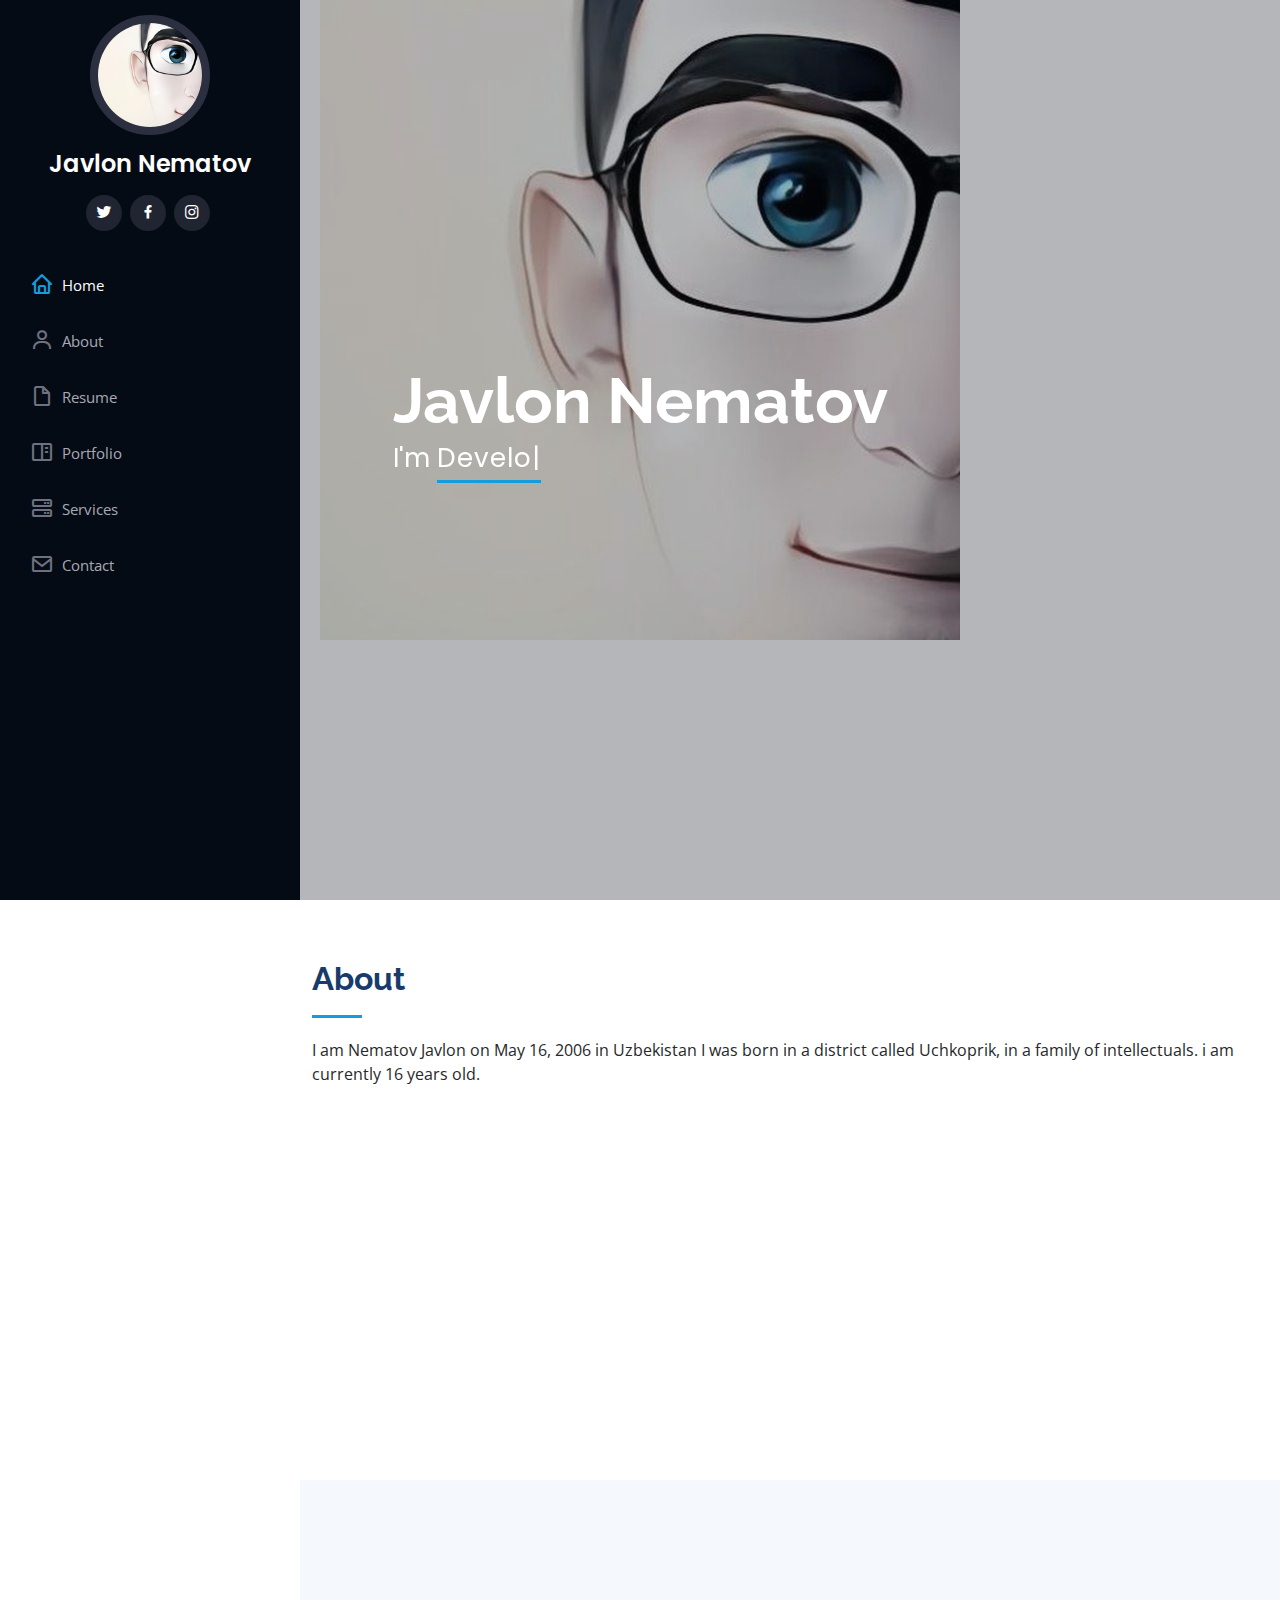
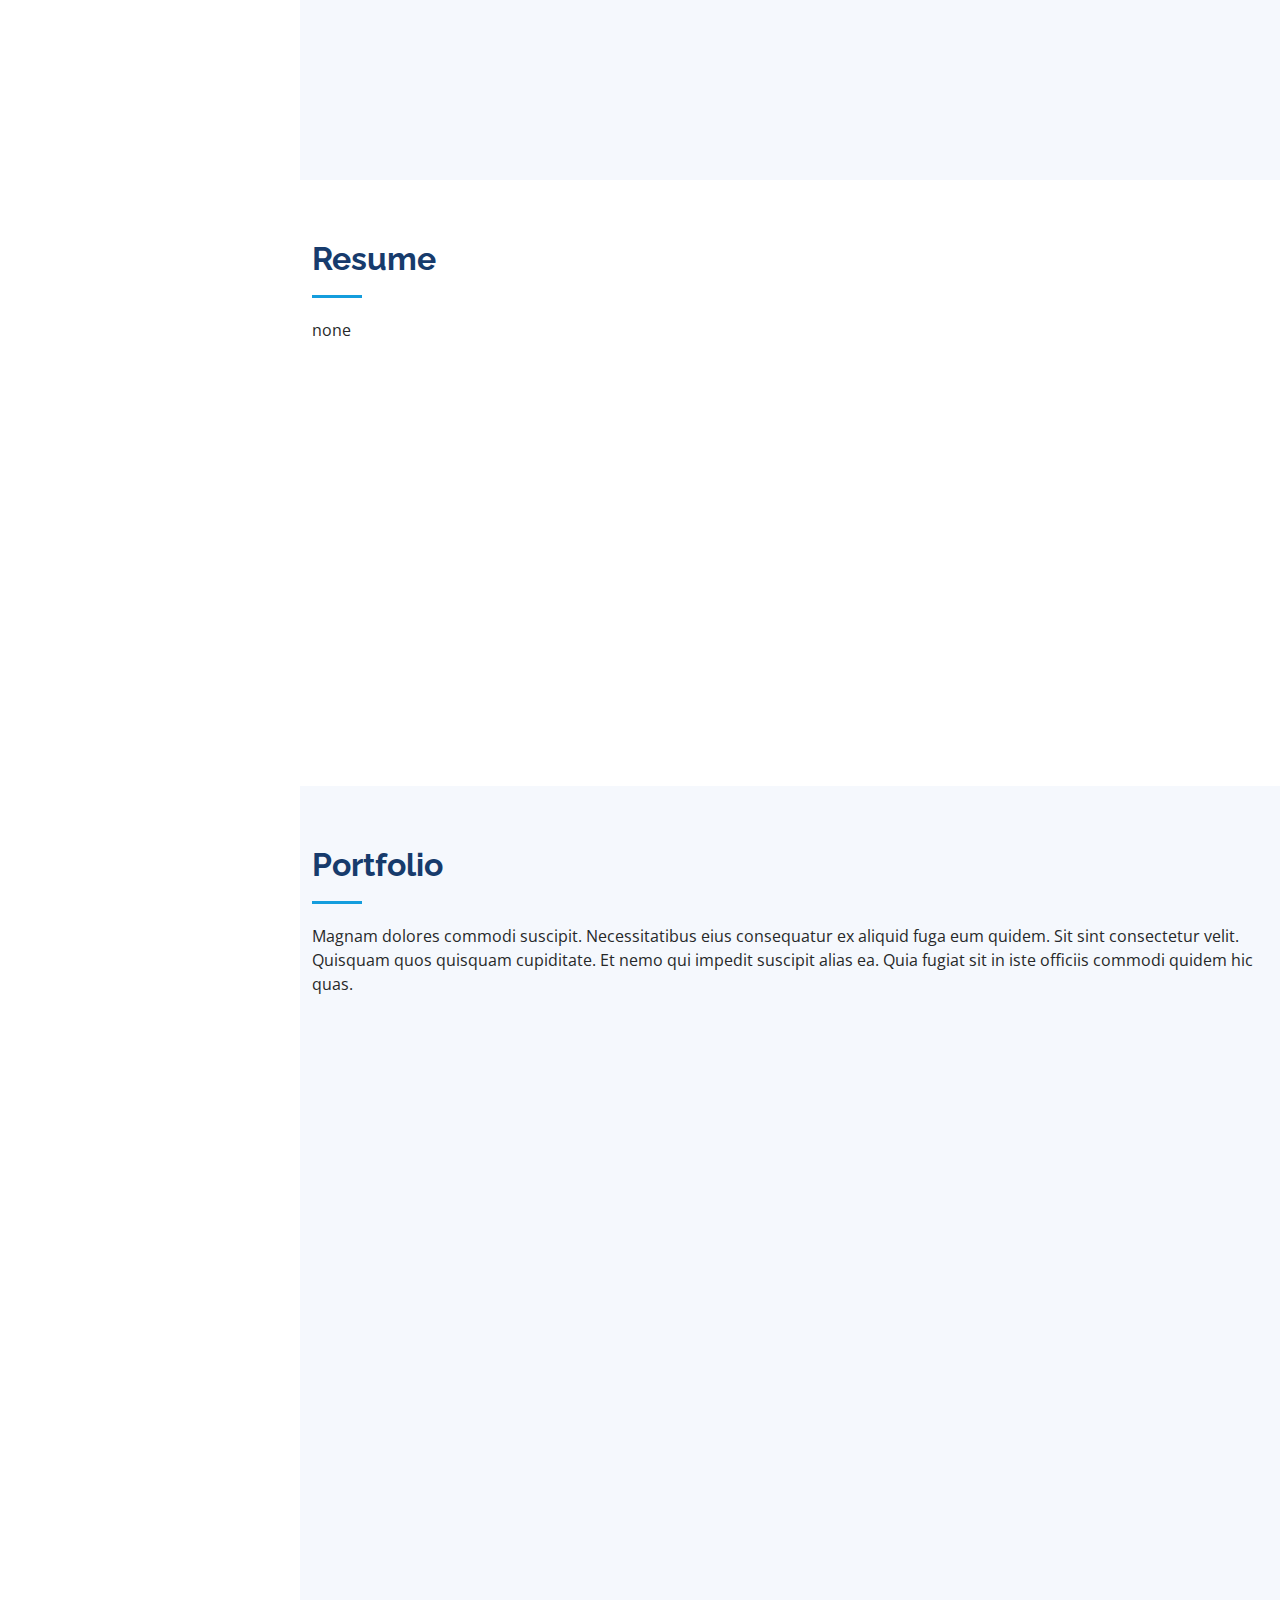
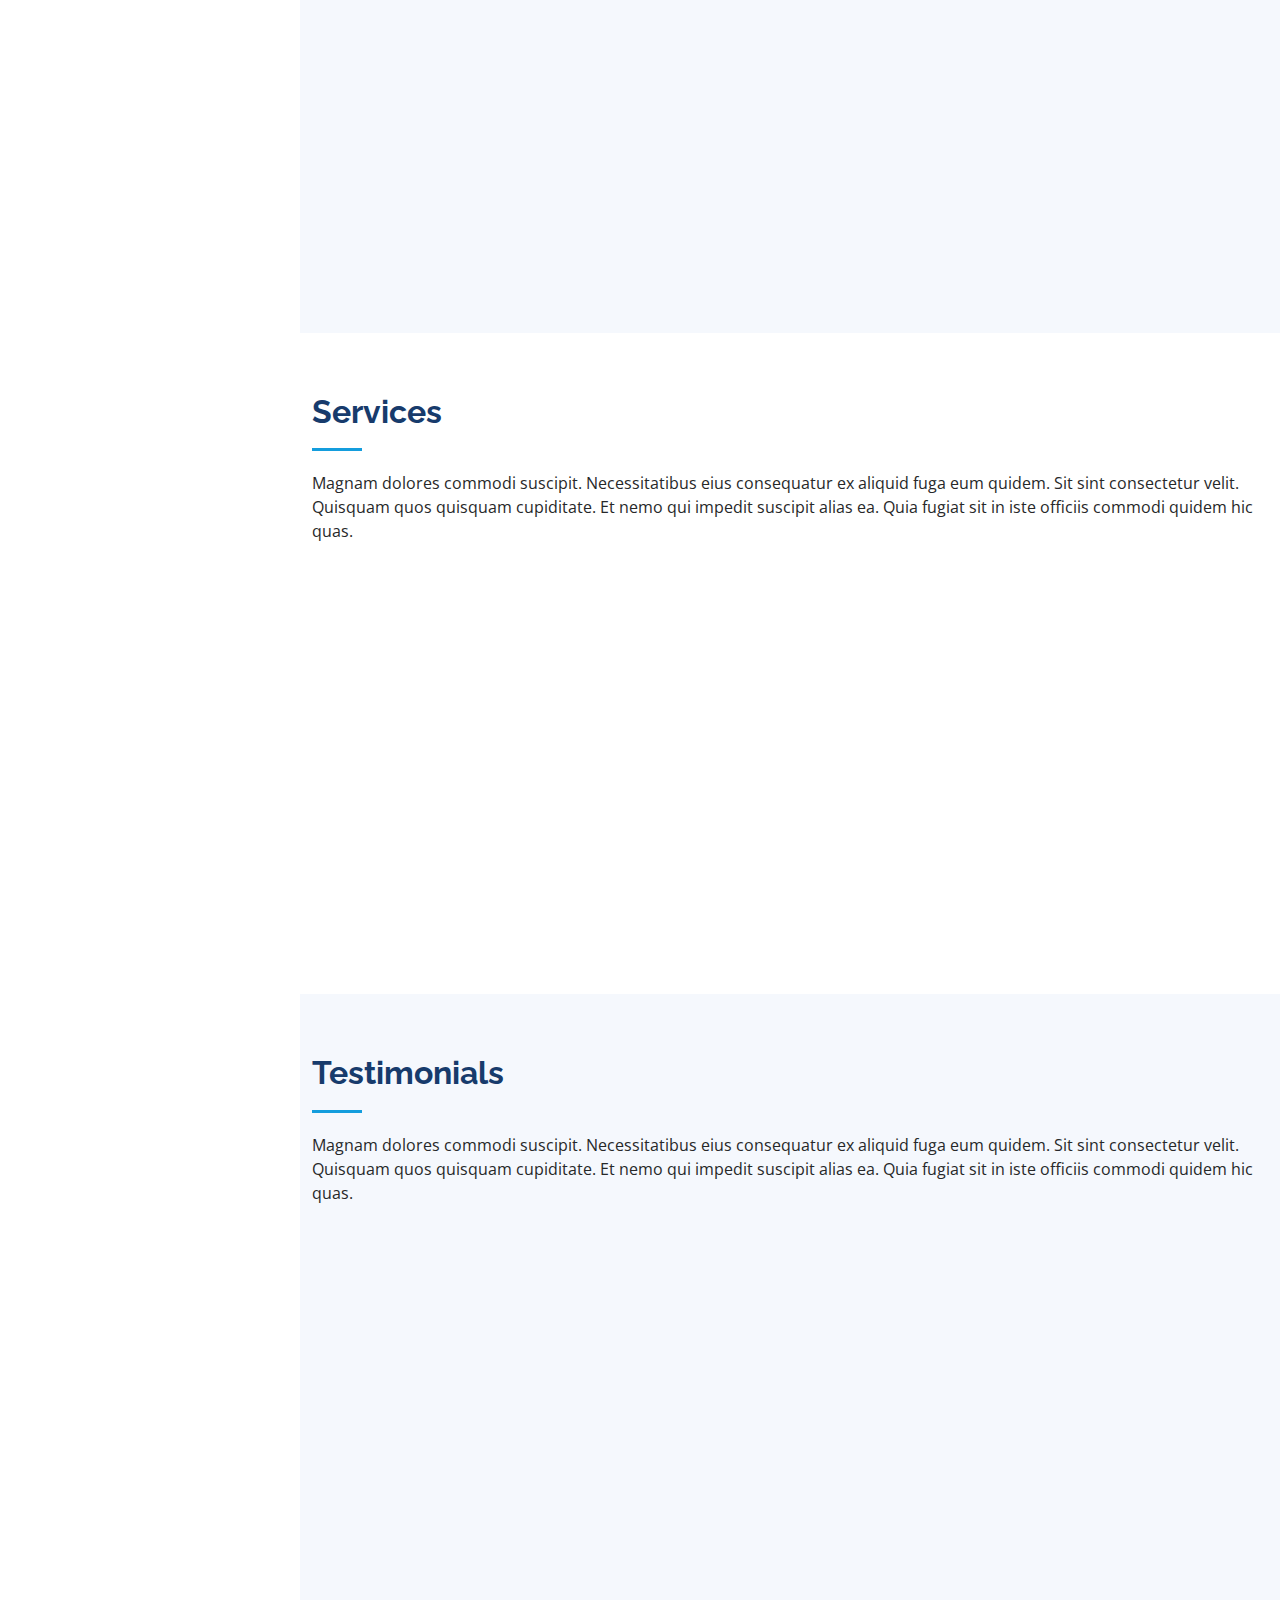
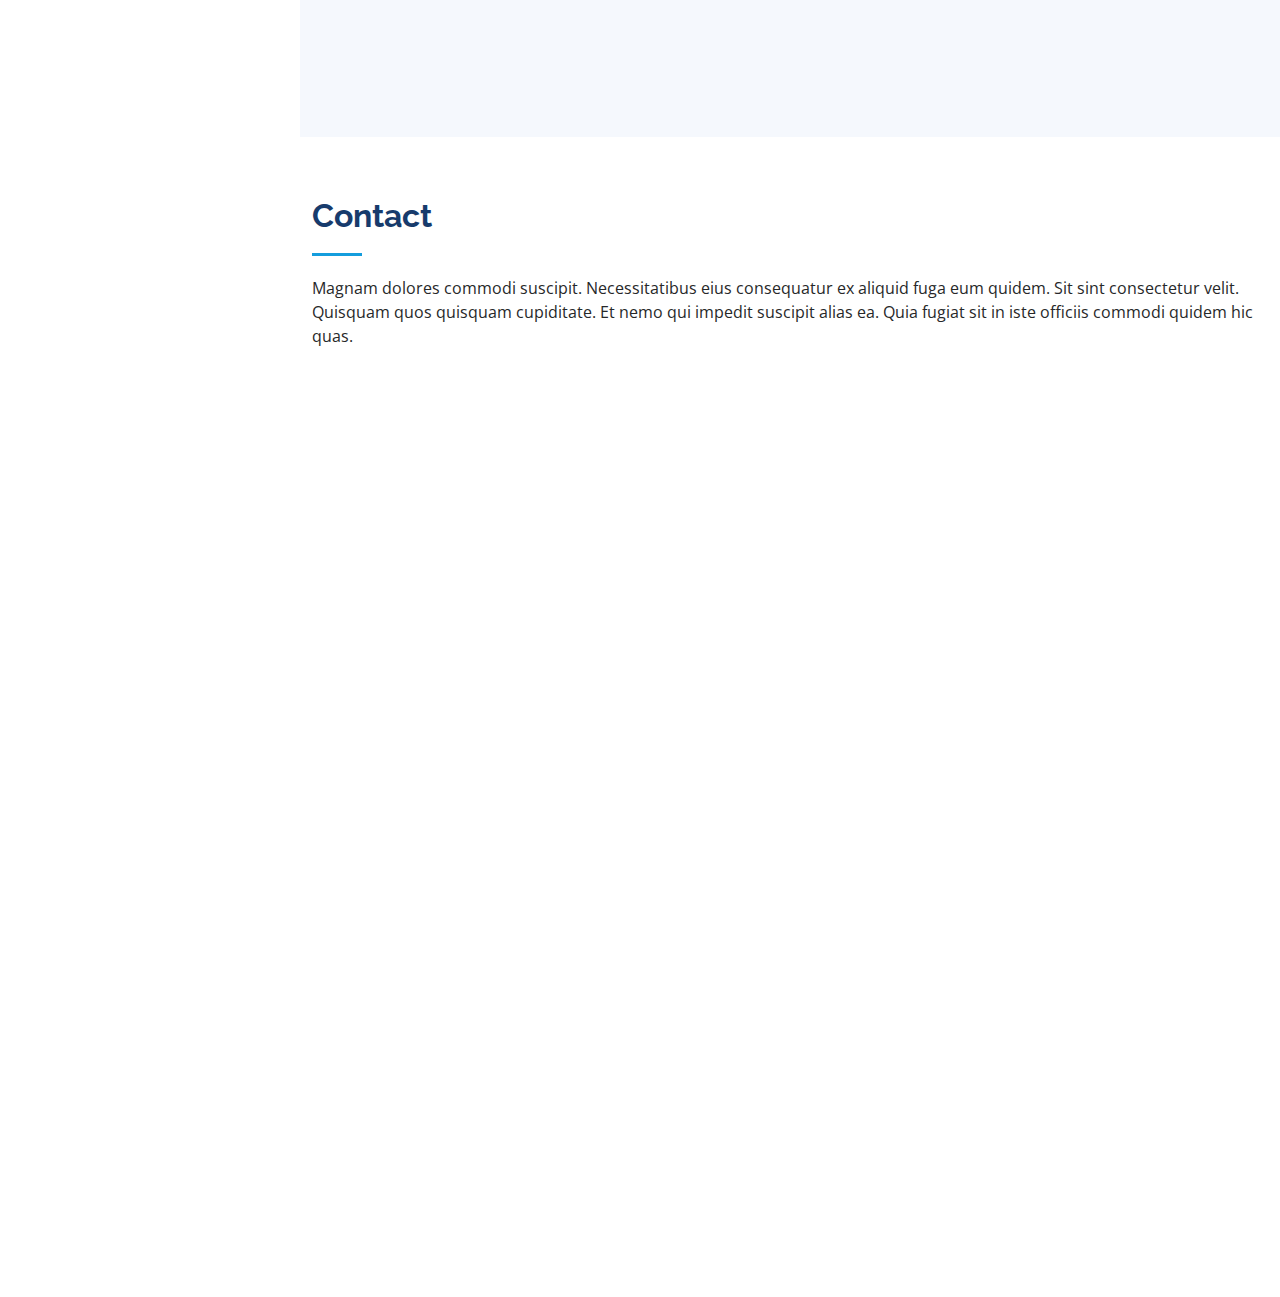
<file: index.html>
<!DOCTYPE html>
<html lang="en">
  <head>
    <meta charset="utf-8" />
    <meta content="width=device-width, initial-scale=1.0" name="viewport" />

    <title>iPortfolio Bootstrap Template - Index</title>
    <meta content="" name="description" />
    <meta content="" name="keywords" />

    <!-- Favicons -->
    <link href="assets/img/favicon.png" rel="icon" />
    <link href="assets/img/apple-touch-icon.png" rel="apple-touch-icon" />

    <!-- Google Fonts -->
    <link
      href="https://fonts.googleapis.com/css?family=Open+Sans:300,300i,400,400i,600,600i,700,700i|Raleway:300,300i,400,400i,500,500i,600,600i,700,700i|Poppins:300,300i,400,400i,500,500i,600,600i,700,700i"
      rel="stylesheet"
    />

    <!-- Vendor CSS Files -->
    <link href="assets/vendor/aos/aos.css" rel="stylesheet" />
    <link
      href="assets/vendor/bootstrap/css/bootstrap.min.css"
      rel="stylesheet"
    />
    <link
      href="assets/vendor/bootstrap-icons/bootstrap-icons.css"
      rel="stylesheet"
    />
    <link href="assets/vendor/boxicons/css/boxicons.min.css" rel="stylesheet" />
    <link
      href="assets/vendor/glightbox/css/glightbox.min.css"
      rel="stylesheet"
    />
    <link href="assets/vendor/swiper/swiper-bundle.min.css" rel="stylesheet" />

    <!-- Template Main CSS File -->
    <link href="assets/css/style.css" rel="stylesheet" />

    <!-- =======================================================
  * Template Name: iPortfolio - v3.8.1
  * Template URL: https://bootstrapmade.com/iportfolio-bootstrap-portfolio-websites-template/
  * Author: BootstrapMade.com
  * License: https://bootstrapmade.com/license/
  ======================================================== -->
  </head>

  <body>
    <!-- ======= Mobile nav toggle button ======= -->
    <i class="bi bi-list mobile-nav-toggle d-xl-none"></i>

    <!-- ======= Header ======= -->
    <header id="header">
      <div class="d-flex flex-column">
        <div class="profile">
          <img
            src="assets/img/assest.jpg"
            alt=""
            class="img-fluid rounded-circle"
          />
          <h1 class="text-light"><a href="index.html">Javlon Nematov</a></h1>
          <div class="social-links mt-3 text-center">
            <a href="#" class="twitter"><i class="bx bxl-twitter"></i></a>
            <a href="#" class="facebook"><i class="bx bxl-facebook"></i></a>
            <a href="#" class="instagram"><i class="bx bxl-instagram"></i></a>
          </div>
        </div>

        <nav id="navbar" class="nav-menu navbar">
          <ul>
            <li>
              <a href="#hero" class="nav-link scrollto active"
                ><i class="bx bx-home"></i> <span>Home</span></a
              >
            </li>
            <li>
              <a href="#about" class="nav-link scrollto"
                ><i class="bx bx-user"></i> <span>About</span></a
              >
            </li>
            <li>
              <a href="#resume" class="nav-link scrollto"
                ><i class="bx bx-file-blank"></i> <span>Resume</span></a
              >
            </li>
            <li>
              <a href="#portfolio" class="nav-link scrollto"
                ><i class="bx bx-book-content"></i> <span>Portfolio</span></a
              >
            </li>
            <li>
              <a href="#services" class="nav-link scrollto"
                ><i class="bx bx-server"></i> <span>Services</span></a
              >
            </li>
            <li>
              <a href="#contact" class="nav-link scrollto"
                ><i class="bx bx-envelope"></i> <span>Contact</span></a
              >
            </li>
          </ul>
        </nav>
        <!-- .nav-menu -->
      </div>
    </header>
    <!-- End Header -->

    <!-- ======= Hero Section ======= -->
    <section
      id="hero"
      class="d-flex flex-column justify-content-center align-items-center"
    >
      <div class="hero-container" data-aos="fade-in">
        <h1>Javlon Nematov</h1>
        <p>
          I'm
          <span class="typed" data-typed-items=" Developer"></span>
        </p>
      </div>
    </section>
    <!-- End Hero -->

    <main id="main">
      <!-- ======= About Section ======= -->
      <section id="about" class="about">
        <div class="container">
          <div class="section-title">
            <h2>About</h2>
            <p>
              I am Nematov Javlon on May 16, 2006 in Uzbekistan I was born in a
              district called Uchkoprik, in a family of intellectuals. i am
              currently 16 years old.
            </p>
          </div>

          <div class="row">
            <div class="col-lg-4" data-aos="fade-right">
              <img src="assets/img/assest.jpg" class="img-fluid" alt="" />
            </div>
            <div class="col-lg-8 pt-4 pt-lg-0 content" data-aos="fade-left">
              <h3>Web Developer.</h3>
              <p class="fst-italic">
                I am currently 16 years old and I am studying Front-End at the
                "Salvation Education" training center. I have a unique
                understanding of Html and Css.
              </p>
              <div class="row">
                <div class="col-lg-6">
                  <ul>
                    <li>
                      <i class="bi bi-chevron-right"></i>
                      <strong>Birthday:</strong> <span>16 May 2006</span>
                    </li>
                    <li>
                      <i class="bi bi-chevron-right"></i>
                      <strong>Website:</strong> <span>none.com</span>
                    </li>
                    <li>
                      <i class="bi bi-chevron-right"></i>
                      <strong>Phone:</strong> <span>+998903445021</span>
                    </li>
                    <li>
                      <i class="bi bi-chevron-right"></i>
                      <strong>City:</strong> <span>Tashkent, UZB</span>
                    </li>
                  </ul>
                </div>
                <div class="col-lg-6">
                  <ul>
                    <li>
                      <i class="bi bi-chevron-right"></i> <strong>Age:</strong>
                      <span>16</span>
                    </li>
                    <li>
                      <i class="bi bi-chevron-right"></i>
                      <strong>Degree:</strong> <span>None:Studnet</span>
                    </li>
                    <li>
                      <i class="bi bi-chevron-right"></i>
                      <strong>nematovjavlonbek16@gmail.com</strong>
                    </li>
                    <li>
                      <i class="bi bi-chevron-right"></i>
                    </li>
                  </ul>
                </div>
              </div>
              <p>none</p>
            </div>
          </div>
        </div>
      </section>
      <!-- End About Section -->

      <!-- End Facts Section -->

      <!-- ======= Skills Section ======= -->
      <section id="skills" class="skills section-bg">
        <div class="container">
          <div class="row skills-content">
            <div class="col-lg-6" data-aos="fade-up">
              <div class="progress">
                <span class="skill">HTML <i class="val">100%</i></span>
              </div>

              <div class="progress">
                <span class="skill">CSS <i class="val">90%</i></span>
                <div class="progress-bar-wrap"></div>
              </div>

              <div class="progress">
                <span class="skill">JavaScript <i class="val">25%</i></span>
                <div class="progress-bar-wrap">
                  <div
                    class="progress-bar"
                    role="progressbar"
                    aria-valuenow="75"
                    aria-valuemin="0"
                    aria-valuemax="100"
                  ></div>
                </div>
              </div>
            </div>
          </div>
        </div>
      </section>
      <!-- End Skills Section -->

      <!-- ======= Resume Section ======= -->
      <section id="resume" class="resume">
        <div class="container">
          <div class="section-title">
            <h2>Resume</h2>
            <p>none</p>
          </div>

          <div class="row">
            <div class="col-lg-6" data-aos="fade-up">
              <h3 class="resume-title">Sumary</h3>
              <div class="resume-item pb-0">
                <h4>Javlonbek Nematov</h4>
                <p>
                  <em> New Developer </em>
                </p>
                <ul>
                  <li>+998903445021</li>
                  <li>nematovjavlonbek16@gmail.com</li>
                </ul>
              </div>

              <h3 class="resume-title">Education</h3>
              <div class="resume-item">
                <h5>Studnet</h5>
                <p><em>Najot Talim</em></p>
              </div>
            </div>
          </div>
        </div>
      </section>
      <!-- End Resume Section -->

      <!-- ======= Portfolio Section ======= -->
      <section id="portfolio" class="portfolio section-bg">
        <div class="container">
          <div class="section-title">
            <h2>Portfolio</h2>
            <p>
              Magnam dolores commodi suscipit. Necessitatibus eius consequatur
              ex aliquid fuga eum quidem. Sit sint consectetur velit. Quisquam
              quos quisquam cupiditate. Et nemo qui impedit suscipit alias ea.
              Quia fugiat sit in iste officiis commodi quidem hic quas.
            </p>
          </div>

          <div class="row" data-aos="fade-up">
            <div class="col-lg-12 d-flex justify-content-center">
              <ul id="portfolio-flters">
                <li data-filter="*" class="filter-active">All</li>
                <li data-filter=".filter-app">App</li>
                <li data-filter=".filter-card">Card</li>
                <li data-filter=".filter-web">Web</li>
              </ul>
            </div>
          </div>

          <div
            class="row portfolio-container"
            data-aos="fade-up"
            data-aos-delay="100"
          >
            <div class="col-lg-4 col-md-6 portfolio-item filter-app">
              <div class="portfolio-wrap">
                <img
                  src="assets/img/portfolio/portfolio-1.jpg"
                  class="img-fluid"
                  alt=""
                />
                <div class="portfolio-links">
                  <a
                    href="assets/img/portfolio/portfolio-1.jpg"
                    data-gallery="portfolioGallery"
                    class="portfolio-lightbox"
                    title="App 1"
                    ><i class="bx bx-plus"></i
                  ></a>
                  <a href="portfolio-details.html" title="More Details"
                    ><i class="bx bx-link"></i
                  ></a>
                </div>
              </div>
            </div>

            <div class="col-lg-4 col-md-6 portfolio-item filter-web">
              <div class="portfolio-wrap">
                <img
                  src="assets/img/portfolio/portfolio-2.jpg"
                  class="img-fluid"
                  alt=""
                />
                <div class="portfolio-links">
                  <a
                    href="assets/img/portfolio/portfolio-2.jpg"
                    data-gallery="portfolioGallery"
                    class="portfolio-lightbox"
                    title="Web 3"
                    ><i class="bx bx-plus"></i
                  ></a>
                  <a href="portfolio-details.html" title="More Details"
                    ><i class="bx bx-link"></i
                  ></a>
                </div>
              </div>
            </div>

            <div class="col-lg-4 col-md-6 portfolio-item filter-app">
              <div class="portfolio-wrap">
                <img
                  src="assets/img/portfolio/portfolio-3.jpg"
                  class="img-fluid"
                  alt=""
                />
                <div class="portfolio-links">
                  <a
                    href="assets/img/portfolio/portfolio-3.jpg"
                    data-gallery="portfolioGallery"
                    class="portfolio-lightbox"
                    title="App 2"
                    ><i class="bx bx-plus"></i
                  ></a>
                  <a href="portfolio-details.html" title="More Details"
                    ><i class="bx bx-link"></i
                  ></a>
                </div>
              </div>
            </div>

            <div class="col-lg-4 col-md-6 portfolio-item filter-card">
              <div class="portfolio-wrap">
                <img
                  src="assets/img/portfolio/portfolio-4.jpg"
                  class="img-fluid"
                  alt=""
                />
                <div class="portfolio-links">
                  <a
                    href="assets/img/portfolio/portfolio-4.jpg"
                    data-gallery="portfolioGallery"
                    class="portfolio-lightbox"
                    title="Card 2"
                    ><i class="bx bx-plus"></i
                  ></a>
                  <a href="portfolio-details.html" title="More Details"
                    ><i class="bx bx-link"></i
                  ></a>
                </div>
              </div>
            </div>

            <div class="col-lg-4 col-md-6 portfolio-item filter-web">
              <div class="portfolio-wrap">
                <img
                  src="assets/img/portfolio/portfolio-5.jpg"
                  class="img-fluid"
                  alt=""
                />
                <div class="portfolio-links">
                  <a
                    href="assets/img/portfolio/portfolio-5.jpg"
                    data-gallery="portfolioGallery"
                    class="portfolio-lightbox"
                    title="Web 2"
                    ><i class="bx bx-plus"></i
                  ></a>
                  <a href="portfolio-details.html" title="More Details"
                    ><i class="bx bx-link"></i
                  ></a>
                </div>
              </div>
            </div>

            <div class="col-lg-4 col-md-6 portfolio-item filter-app">
              <div class="portfolio-wrap">
                <img
                  src="assets/img/portfolio/portfolio-6.jpg"
                  class="img-fluid"
                  alt=""
                />
                <div class="portfolio-links">
                  <a
                    href="assets/img/portfolio/portfolio-6.jpg"
                    data-gallery="portfolioGallery"
                    class="portfolio-lightbox"
                    title="App 3"
                    ><i class="bx bx-plus"></i
                  ></a>
                  <a href="portfolio-details.html" title="More Details"
                    ><i class="bx bx-link"></i
                  ></a>
                </div>
              </div>
            </div>

            <div class="col-lg-4 col-md-6 portfolio-item filter-card">
              <div class="portfolio-wrap">
                <img
                  src="assets/img/portfolio/portfolio-7.jpg"
                  class="img-fluid"
                  alt=""
                />
                <div class="portfolio-links">
                  <a
                    href="assets/img/portfolio/portfolio-7.jpg"
                    data-gallery="portfolioGallery"
                    class="portfolio-lightbox"
                    title="Card 1"
                    ><i class="bx bx-plus"></i
                  ></a>
                  <a href="portfolio-details.html" title="More Details"
                    ><i class="bx bx-link"></i
                  ></a>
                </div>
              </div>
            </div>

            <div class="col-lg-4 col-md-6 portfolio-item filter-card">
              <div class="portfolio-wrap">
                <img
                  src="assets/img/portfolio/portfolio-8.jpg"
                  class="img-fluid"
                  alt=""
                />
                <div class="portfolio-links">
                  <a
                    href="assets/img/portfolio/portfolio-8.jpg"
                    data-gallery="portfolioGallery"
                    class="portfolio-lightbox"
                    title="Card 3"
                    ><i class="bx bx-plus"></i
                  ></a>
                  <a href="portfolio-details.html" title="More Details"
                    ><i class="bx bx-link"></i
                  ></a>
                </div>
              </div>
            </div>

            <div class="col-lg-4 col-md-6 portfolio-item filter-web">
              <div class="portfolio-wrap">
                <img
                  src="assets/img/portfolio/portfolio-9.jpg"
                  class="img-fluid"
                  alt=""
                />
                <div class="portfolio-links">
                  <a
                    href="assets/img/portfolio/portfolio-9.jpg"
                    data-gallery="portfolioGallery"
                    class="portfolio-lightbox"
                    title="Web 3"
                    ><i class="bx bx-plus"></i
                  ></a>
                  <a href="portfolio-details.html" title="More Details"
                    ><i class="bx bx-link"></i
                  ></a>
                </div>
              </div>
            </div>
          </div>
        </div>
      </section>
      <!-- End Portfolio Section -->

      <!-- ======= Services Section ======= -->
      <section id="services" class="services">
        <div class="container">
          <div class="section-title">
            <h2>Services</h2>
            <p>
              Magnam dolores commodi suscipit. Necessitatibus eius consequatur
              ex aliquid fuga eum quidem. Sit sint consectetur velit. Quisquam
              quos quisquam cupiditate. Et nemo qui impedit suscipit alias ea.
              Quia fugiat sit in iste officiis commodi quidem hic quas.
            </p>
          </div>

          <div class="row">
            <div class="col-lg-4 col-md-6 icon-box" data-aos="fade-up">
              <div class="icon"><i class="bi bi-briefcase"></i></div>
              <h4 class="title"><a href="">Lorem Ipsum</a></h4>
              <p class="description">
                Voluptatum deleniti atque corrupti quos dolores et quas
                molestias excepturi sint occaecati cupiditate non provident
              </p>
            </div>
            <div
              class="col-lg-4 col-md-6 icon-box"
              data-aos="fade-up"
              data-aos-delay="100"
            >
              <div class="icon"><i class="bi bi-card-checklist"></i></div>
              <h4 class="title"><a href="">Dolor Sitema</a></h4>
              <p class="description">
                Minim veniam, quis nostrud exercitation ullamco laboris nisi ut
                aliquip ex ea commodo consequat tarad limino ata
              </p>
            </div>
            <div
              class="col-lg-4 col-md-6 icon-box"
              data-aos="fade-up"
              data-aos-delay="200"
            >
              <div class="icon"><i class="bi bi-bar-chart"></i></div>
              <h4 class="title"><a href="">Sed ut perspiciatis</a></h4>
              <p class="description">
                Duis aute irure dolor in reprehenderit in voluptate velit esse
                cillum dolore eu fugiat nulla pariatur
              </p>
            </div>
            <div
              class="col-lg-4 col-md-6 icon-box"
              data-aos="fade-up"
              data-aos-delay="300"
            >
              <div class="icon"><i class="bi bi-binoculars"></i></div>
              <h4 class="title"><a href="">Magni Dolores</a></h4>
              <p class="description">
                Excepteur sint occaecat cupidatat non proident, sunt in culpa
                qui officia deserunt mollit anim id est laborum
              </p>
            </div>
            <div
              class="col-lg-4 col-md-6 icon-box"
              data-aos="fade-up"
              data-aos-delay="400"
            >
              <div class="icon"><i class="bi bi-brightness-high"></i></div>
              <h4 class="title"><a href="">Nemo Enim</a></h4>
              <p class="description">
                At vero eos et accusamus et iusto odio dignissimos ducimus qui
                blanditiis praesentium voluptatum deleniti atque
              </p>
            </div>
            <div
              class="col-lg-4 col-md-6 icon-box"
              data-aos="fade-up"
              data-aos-delay="500"
            >
              <div class="icon"><i class="bi bi-calendar4-week"></i></div>
              <h4 class="title"><a href="">Eiusmod Tempor</a></h4>
              <p class="description">
                Et harum quidem rerum facilis est et expedita distinctio. Nam
                libero tempore, cum soluta nobis est eligendi
              </p>
            </div>
          </div>
        </div>
      </section>
      <!-- End Services Section -->

      <!-- ======= Testimonials Section ======= -->
      <section id="testimonials" class="testimonials section-bg">
        <div class="container">
          <div class="section-title">
            <h2>Testimonials</h2>
            <p>
              Magnam dolores commodi suscipit. Necessitatibus eius consequatur
              ex aliquid fuga eum quidem. Sit sint consectetur velit. Quisquam
              quos quisquam cupiditate. Et nemo qui impedit suscipit alias ea.
              Quia fugiat sit in iste officiis commodi quidem hic quas.
            </p>
          </div>

          <div
            class="testimonials-slider swiper"
            data-aos="fade-up"
            data-aos-delay="100"
          >
            <div class="swiper-wrapper">
              <div class="swiper-slide">
                <div class="testimonial-item" data-aos="fade-up">
                  <p>
                    <i class="bx bxs-quote-alt-left quote-icon-left"></i>
                    Proin iaculis purus consequat sem cure digni ssim donec
                    porttitora entum suscipit rhoncus. Accusantium quam,
                    ultricies eget id, aliquam eget nibh et. Maecen aliquam,
                    risus at semper.
                    <i class="bx bxs-quote-alt-right quote-icon-right"></i>
                  </p>
                  <img
                    src="assets/img/testimonials/testimonials-1.jpg"
                    class="testimonial-img"
                    alt=""
                  />
                  <h3>Saul Goodman</h3>
                  <h4>Ceo &amp; Founder</h4>
                </div>
              </div>
              <!-- End testimonial item -->

              <div class="swiper-slide">
                <div
                  class="testimonial-item"
                  data-aos="fade-up"
                  data-aos-delay="100"
                >
                  <p>
                    <i class="bx bxs-quote-alt-left quote-icon-left"></i>
                    Export tempor illum tamen malis malis eram quae irure esse
                    labore quem cillum quid cillum eram malis quorum velit fore
                    eram velit sunt aliqua noster fugiat irure amet legam anim
                    culpa.
                    <i class="bx bxs-quote-alt-right quote-icon-right"></i>
                  </p>
                  <img
                    src="assets/img/testimonials/testimonials-2.jpg"
                    class="testimonial-img"
                    alt=""
                  />
                  <h3>Sara Wilsson</h3>
                  <h4>Designer</h4>
                </div>
              </div>
              <!-- End testimonial item -->

              <div class="swiper-slide">
                <div
                  class="testimonial-item"
                  data-aos="fade-up"
                  data-aos-delay="200"
                >
                  <p>
                    <i class="bx bxs-quote-alt-left quote-icon-left"></i>
                    Enim nisi quem export duis labore cillum quae magna enim
                    sint quorum nulla quem veniam duis minim tempor labore quem
                    eram duis noster aute amet eram fore quis sint minim.
                    <i class="bx bxs-quote-alt-right quote-icon-right"></i>
                  </p>
                  <img
                    src="assets/img/testimonials/testimonials-3.jpg"
                    class="testimonial-img"
                    alt=""
                  />
                  <h3>Jena Karlis</h3>
                  <h4>Store Owner</h4>
                </div>
              </div>
              <!-- End testimonial item -->

              <div class="swiper-slide">
                <div
                  class="testimonial-item"
                  data-aos="fade-up"
                  data-aos-delay="300"
                >
                  <p>
                    <i class="bx bxs-quote-alt-left quote-icon-left"></i>
                    Fugiat enim eram quae cillum dolore dolor amet nulla culpa
                    multos export minim fugiat minim velit minim dolor enim duis
                    veniam ipsum anim magna sunt elit fore quem dolore labore
                    illum veniam.
                    <i class="bx bxs-quote-alt-right quote-icon-right"></i>
                  </p>
                  <img
                    src="assets/img/testimonials/testimonials-4.jpg"
                    class="testimonial-img"
                    alt=""
                  />
                  <h3>Matt Brandon</h3>
                  <h4>Freelancer</h4>
                </div>
              </div>
              <!-- End testimonial item -->

              <div class="swiper-slide">
                <div
                  class="testimonial-item"
                  data-aos="fade-up"
                  data-aos-delay="400"
                >
                  <p>
                    <i class="bx bxs-quote-alt-left quote-icon-left"></i>
                    Quis quorum aliqua sint quem legam fore sunt eram irure
                    aliqua veniam tempor noster veniam enim culpa labore duis
                    sunt culpa nulla illum cillum fugiat legam esse veniam culpa
                    fore nisi cillum quid.
                    <i class="bx bxs-quote-alt-right quote-icon-right"></i>
                  </p>
                  <img
                    src="assets/img/testimonials/testimonials-5.jpg"
                    class="testimonial-img"
                    alt=""
                  />
                  <h3>John Larson</h3>
                  <h4>Entrepreneur</h4>
                </div>
              </div>
              <!-- End testimonial item -->
            </div>
            <div class="swiper-pagination"></div>
          </div>
        </div>
      </section>
      <!-- End Testimonials Section -->

      <!-- ======= Contact Section ======= -->
      <section id="contact" class="contact">
        <div class="container">
          <div class="section-title">
            <h2>Contact</h2>
            <p>
              Magnam dolores commodi suscipit. Necessitatibus eius consequatur
              ex aliquid fuga eum quidem. Sit sint consectetur velit. Quisquam
              quos quisquam cupiditate. Et nemo qui impedit suscipit alias ea.
              Quia fugiat sit in iste officiis commodi quidem hic quas.
            </p>
          </div>

          <div class="row" data-aos="fade-in">
            <div class="col-lg-5 d-flex align-items-stretch">
              <div class="info">
                <div class="address">
                  <i class="bi bi-geo-alt"></i>
                  <h4>Location:</h4>
                  <p>Uzbekistan:Tashkent city:Sergili:8-11-23</p>
                </div>

                <div class="email">
                  <i class="bi bi-envelope"></i>
                  <h4>Email:</h4>
                  <p>nematovjavlonbek16@gmail.com</p>
                </div>

                <div class="phone">
                  <i class="bi bi-phone"></i>
                  <h4>Call:</h4>
                  <p>+998903445021</p>
                </div>
                <iframe
                  src="https://www.google.com/maps/embed?pb=!1m18!1m12!1m3!1d2998.072883678079!2d69.20162391479327!3d41.285518210268116!2m3!1f0!2f0!3f0!3m2!1i1024!2i768!4f13.1!3m3!1m2!1s0x38ae8ba578f4f58d%3A0xd7a2ecf23413b7a0!2sNajot%20Ta&#39;lim%20Chilonzor%20Filial!5e0!3m2!1sen!2s!4v1661438740598!5m2!1sen!2s"
                  width="600"
                  height="450"
                  style="border: 0"
                  allowfullscreen=""
                  loading="lazy"
                  referrerpolicy="no-referrer-when-downgrade"
                ></iframe>
              </div>
            </div>

            <div class="col-lg-7 mt-5 mt-lg-0 d-flex align-items-stretch">
              <form
                action="forms/contact.php"
                method="post"
                role="form"
                class="php-email-form"
              >
                <div class="row">
                  <div class="form-group col-md-6">
                    <label for="name">Your Name</label>
                    <input
                      type="text"
                      name="name"
                      class="form-control"
                      id="name"
                      required
                    />
                  </div>
                  <div class="form-group col-md-6">
                    <label for="name">Your Email</label>
                    <input
                      type="email"
                      class="form-control"
                      name="email"
                      id="email"
                      required
                    />
                  </div>
                </div>
                <div class="form-group">
                  <label for="name">Subject</label>
                  <input
                    type="text"
                    class="form-control"
                    name="subject"
                    id="subject"
                    required
                  />
                </div>
                <div class="form-group">
                  <label for="name">Message</label>
                  <textarea
                    class="form-control"
                    name="message"
                    rows="10"
                    required
                  ></textarea>
                </div>
                <div class="my-3">
                  <div class="loading">Loading</div>
                  <div class="error-message"></div>
                  <div class="sent-message">
                    Your message has been sent. Thank you!
                  </div>
                </div>
                <div class="text-center">
                  <button type="submit">Send Message</button>
                </div>
              </form>
            </div>
          </div>
        </div>
      </section>
      <!-- End Contact Section -->
    </main>
    <!-- End #main -->

    <!-- ======= Footer ======= -->
    <!-- End  Footer -->

    <a
      href="#"
      class="back-to-top d-flex align-items-center justify-content-center"
      ><i class="bi bi-arrow-up-short"></i
    ></a>

    <!-- Vendor JS Files -->
    <script src="assets/vendor/purecounter/purecounter_vanilla.js"></script>
    <script src="assets/vendor/aos/aos.js"></script>
    <script src="assets/vendor/bootstrap/js/bootstrap.bundle.min.js"></script>
    <script src="assets/vendor/glightbox/js/glightbox.min.js"></script>
    <script src="assets/vendor/isotope-layout/isotope.pkgd.min.js"></script>
    <script src="assets/vendor/swiper/swiper-bundle.min.js"></script>
    <script src="assets/vendor/typed.js/typed.min.js"></script>
    <script src="assets/vendor/waypoints/noframework.waypoints.js"></script>
    <script src="assets/vendor/php-email-form/validate.js"></script>

    <!-- Template Main JS File -->
    <script src="assets/js/main.js"></script>
  </body>
</html>
</file>
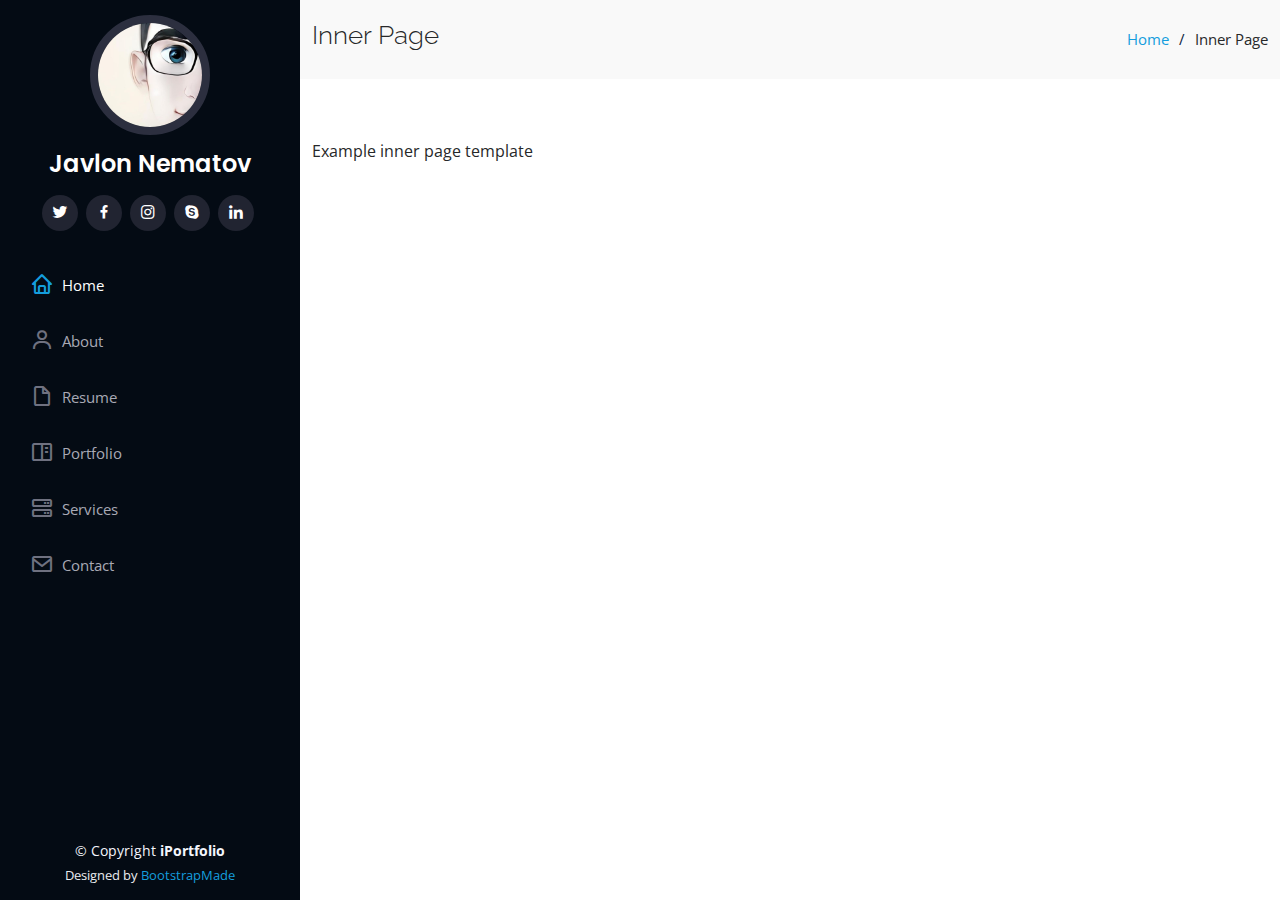
<file: inner-page.html>
<!DOCTYPE html>
<html lang="en">

<head>
  <meta charset="utf-8">
  <meta content="width=device-width, initial-scale=1.0" name="viewport">

  <title>Inner Page - iPortfolio Bootstrap Template</title>
  <meta content="" name="description">
  <meta content="" name="keywords">

  <!-- Favicons -->
  <link href="assets/img/favicon.png" rel="icon">
  <link href="assets/img/apple-touch-icon.png" rel="apple-touch-icon">

  <!-- Google Fonts -->
  <link href="https://fonts.googleapis.com/css?family=Open+Sans:300,300i,400,400i,600,600i,700,700i|Raleway:300,300i,400,400i,500,500i,600,600i,700,700i|Poppins:300,300i,400,400i,500,500i,600,600i,700,700i" rel="stylesheet">

  <!-- Vendor CSS Files -->
  <link href="assets/vendor/aos/aos.css" rel="stylesheet">
  <link href="assets/vendor/bootstrap/css/bootstrap.min.css" rel="stylesheet">
  <link href="assets/vendor/bootstrap-icons/bootstrap-icons.css" rel="stylesheet">
  <link href="assets/vendor/boxicons/css/boxicons.min.css" rel="stylesheet">
  <link href="assets/vendor/glightbox/css/glightbox.min.css" rel="stylesheet">
  <link href="assets/vendor/swiper/swiper-bundle.min.css" rel="stylesheet">

  <!-- Template Main CSS File -->
  <link href="assets/css/style.css" rel="stylesheet">

  <!-- =======================================================
  * Template Name: iPortfolio - v3.8.1
  * Template URL: https://bootstrapmade.com/iportfolio-bootstrap-portfolio-websites-template/
  * Author: BootstrapMade.com
  * License: https://bootstrapmade.com/license/
  ======================================================== -->
</head>

<body>

  <!-- ======= Mobile nav toggle button ======= -->
  <i class="bi bi-list mobile-nav-toggle d-xl-none"></i>

  <!-- ======= Header ======= -->
  <header id="header">
    <div class="d-flex flex-column">

      <div class="profile">
        <img src="assets/img/assest.jpg" alt="" class="img-fluid rounded-circle">
        <h1 class="text-light"><a href="index.html">Javlon Nematov</a></h1>
        <div class="social-links mt-3 text-center">
          <a href="#" class="twitter"><i class="bx bxl-twitter"></i></a>
          <a href="#" class="facebook"><i class="bx bxl-facebook"></i></a>
          <a href="#" class="instagram"><i class="bx bxl-instagram"></i></a>
          <a href="#" class="google-plus"><i class="bx bxl-skype"></i></a>
          <a href="#" class="linkedin"><i class="bx bxl-linkedin"></i></a>
        </div>
      </div>

      <nav id="navbar" class="nav-menu navbar">
        <ul>
          <li><a href="#hero" class="nav-link scrollto active"><i class="bx bx-home"></i> <span>Home</span></a></li>
          <li><a href="#about" class="nav-link scrollto"><i class="bx bx-user"></i> <span>About</span></a></li>
          <li><a href="#resume" class="nav-link scrollto"><i class="bx bx-file-blank"></i> <span>Resume</span></a></li>
          <li><a href="#portfolio" class="nav-link scrollto"><i class="bx bx-book-content"></i> <span>Portfolio</span></a></li>
          <li><a href="#services" class="nav-link scrollto"><i class="bx bx-server"></i> <span>Services</span></a></li>
          <li><a href="#contact" class="nav-link scrollto"><i class="bx bx-envelope"></i> <span>Contact</span></a></li>
        </ul>
      </nav><!-- .nav-menu -->
    </div>
  </header><!-- End Header -->

  <main id="main">

    <!-- ======= Breadcrumbs ======= -->
    <section class="breadcrumbs">
      <div class="container">

        <div class="d-flex justify-content-between align-items-center">
          <h2>Inner Page</h2>
          <ol>
            <li><a href="index.html">Home</a></li>
            <li>Inner Page</li>
          </ol>
        </div>

      </div>
    </section><!-- End Breadcrumbs -->

    <section class="inner-page">
      <div class="container">
        <p>
          Example inner page template
        </p>
      </div>
    </section>

  </main><!-- End #main -->

  <!-- ======= Footer ======= -->
  <footer id="footer">
    <div class="container">
      <div class="copyright">
        &copy; Copyright <strong><span>iPortfolio</span></strong>
      </div>
      <div class="credits">
        <!-- All the links in the footer should remain intact. -->
        <!-- You can delete the links only if you purchased the pro version. -->
        <!-- Licensing information: https://bootstrapmade.com/license/ -->
        <!-- Purchase the pro version with working PHP/AJAX contact form: https://bootstrapmade.com/iportfolio-bootstrap-portfolio-websites-template/ -->
        Designed by <a href="https://bootstrapmade.com/">BootstrapMade</a>
      </div>
    </div>
  </footer><!-- End  Footer -->

  <a href="#" class="back-to-top d-flex align-items-center justify-content-center"><i class="bi bi-arrow-up-short"></i></a>

  <!-- Vendor JS Files -->
  <script src="assets/vendor/purecounter/purecounter_vanilla.js"></script>
  <script src="assets/vendor/aos/aos.js"></script>
  <script src="assets/vendor/bootstrap/js/bootstrap.bundle.min.js"></script>
  <script src="assets/vendor/glightbox/js/glightbox.min.js"></script>
  <script src="assets/vendor/isotope-layout/isotope.pkgd.min.js"></script>
  <script src="assets/vendor/swiper/swiper-bundle.min.js"></script>
  <script src="assets/vendor/typed.js/typed.min.js"></script>
  <script src="assets/vendor/waypoints/noframework.waypoints.js"></script>
  <script src="assets/vendor/php-email-form/validate.js"></script>

  <!-- Template Main JS File -->
  <script src="assets/js/main.js"></script>

</body>

</html>
</file>
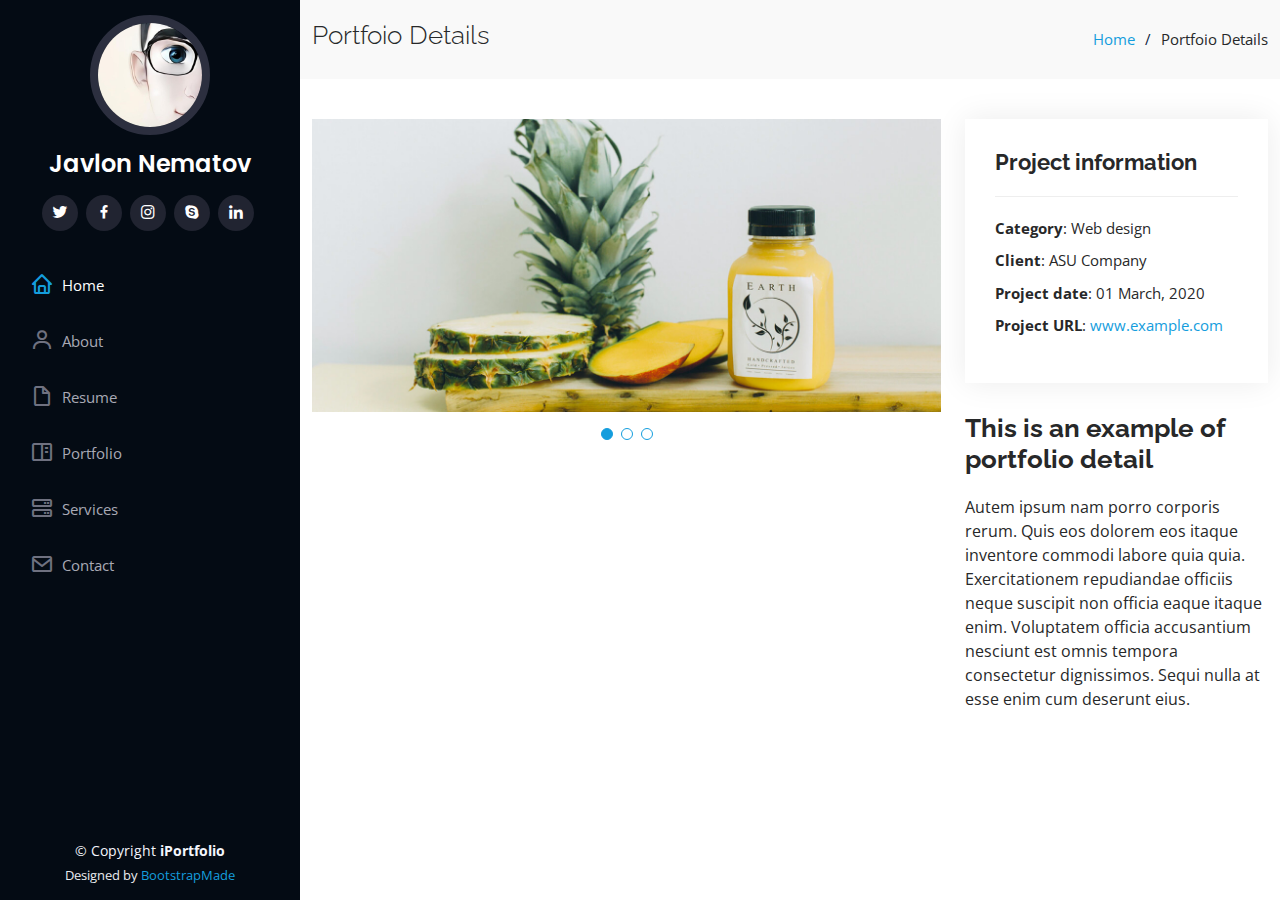
<file: portfolio-details.html>
<!DOCTYPE html>
<html lang="en">

<head>
  <meta charset="utf-8">
  <meta content="width=device-width, initial-scale=1.0" name="viewport">

  <title>Portfolio Details - iPortfolio Bootstrap Template</title>
  <meta content="" name="description">
  <meta content="" name="keywords">

  <!-- Favicons -->
  <link href="assets/img/favicon.png" rel="icon">
  <link href="assets/img/apple-touch-icon.png" rel="apple-touch-icon">

  <!-- Google Fonts -->
  <link href="https://fonts.googleapis.com/css?family=Open+Sans:300,300i,400,400i,600,600i,700,700i|Raleway:300,300i,400,400i,500,500i,600,600i,700,700i|Poppins:300,300i,400,400i,500,500i,600,600i,700,700i" rel="stylesheet">

  <!-- Vendor CSS Files -->
  <link href="assets/vendor/aos/aos.css" rel="stylesheet">
  <link href="assets/vendor/bootstrap/css/bootstrap.min.css" rel="stylesheet">
  <link href="assets/vendor/bootstrap-icons/bootstrap-icons.css" rel="stylesheet">
  <link href="assets/vendor/boxicons/css/boxicons.min.css" rel="stylesheet">
  <link href="assets/vendor/glightbox/css/glightbox.min.css" rel="stylesheet">
  <link href="assets/vendor/swiper/swiper-bundle.min.css" rel="stylesheet">

  <!-- Template Main CSS File -->
  <link href="assets/css/style.css" rel="stylesheet">

  <!-- =======================================================
  * Template Name: iPortfolio - v3.8.1
  * Template URL: https://bootstrapmade.com/iportfolio-bootstrap-portfolio-websites-template/
  * Author: BootstrapMade.com
  * License: https://bootstrapmade.com/license/
  ======================================================== -->
</head>

<body>

  <!-- ======= Mobile nav toggle button ======= -->
  <i class="bi bi-list mobile-nav-toggle d-xl-none"></i>

  <!-- ======= Header ======= -->
  <header id="header">
    <div class="d-flex flex-column">

      <div class="profile">
        <img src="assets/img/assest.jpg" alt="" class="img-fluid rounded-circle">
        <h1 class="text-light"><a href="index.html">Javlon Nematov</a></h1>
        <div class="social-links mt-3 text-center">
          <a href="#" class="twitter"><i class="bx bxl-twitter"></i></a>
          <a href="#" class="facebook"><i class="bx bxl-facebook"></i></a>
          <a href="#" class="instagram"><i class="bx bxl-instagram"></i></a>
          <a href="#" class="google-plus"><i class="bx bxl-skype"></i></a>
          <a href="#" class="linkedin"><i class="bx bxl-linkedin"></i></a>
        </div>
      </div>

      <nav id="navbar" class="nav-menu navbar">
        <ul>
          <li><a href="#hero" class="nav-link scrollto active"><i class="bx bx-home"></i> <span>Home</span></a></li>
          <li><a href="#about" class="nav-link scrollto"><i class="bx bx-user"></i> <span>About</span></a></li>
          <li><a href="#resume" class="nav-link scrollto"><i class="bx bx-file-blank"></i> <span>Resume</span></a></li>
          <li><a href="#portfolio" class="nav-link scrollto"><i class="bx bx-book-content"></i> <span>Portfolio</span></a></li>
          <li><a href="#services" class="nav-link scrollto"><i class="bx bx-server"></i> <span>Services</span></a></li>
          <li><a href="#contact" class="nav-link scrollto"><i class="bx bx-envelope"></i> <span>Contact</span></a></li>
        </ul>
      </nav><!-- .nav-menu -->
    </div>
  </header><!-- End Header -->

  <main id="main">

    <!-- ======= Breadcrumbs ======= -->
    <section id="breadcrumbs" class="breadcrumbs">
      <div class="container">

        <div class="d-flex justify-content-between align-items-center">
          <h2>Portfoio Details</h2>
          <ol>
            <li><a href="index.html">Home</a></li>
            <li>Portfoio Details</li>
          </ol>
        </div>

      </div>
    </section><!-- End Breadcrumbs -->

    <!-- ======= Portfolio Details Section ======= -->
    <section id="portfolio-details" class="portfolio-details">
      <div class="container">

        <div class="row gy-4">

          <div class="col-lg-8">
            <div class="portfolio-details-slider swiper">
              <div class="swiper-wrapper align-items-center">

                <div class="swiper-slide">
                  <img src="assets/img/portfolio/portfolio-details-1.jpg" alt="">
                </div>

                <div class="swiper-slide">
                  <img src="assets/img/portfolio/portfolio-details-2.jpg" alt="">
                </div>

                <div class="swiper-slide">
                  <img src="assets/img/portfolio/portfolio-details-3.jpg" alt="">
                </div>

              </div>
              <div class="swiper-pagination"></div>
            </div>
          </div>

          <div class="col-lg-4">
            <div class="portfolio-info">
              <h3>Project information</h3>
              <ul>
                <li><strong>Category</strong>: Web design</li>
                <li><strong>Client</strong>: ASU Company</li>
                <li><strong>Project date</strong>: 01 March, 2020</li>
                <li><strong>Project URL</strong>: <a href="#">www.example.com</a></li>
              </ul>
            </div>
            <div class="portfolio-description">
              <h2>This is an example of portfolio detail</h2>
              <p>
                Autem ipsum nam porro corporis rerum. Quis eos dolorem eos itaque inventore commodi labore quia quia. Exercitationem repudiandae officiis neque suscipit non officia eaque itaque enim. Voluptatem officia accusantium nesciunt est omnis tempora consectetur dignissimos. Sequi nulla at esse enim cum deserunt eius.
              </p>
            </div>
          </div>

        </div>

      </div>
    </section><!-- End Portfolio Details Section -->

  </main><!-- End #main -->

  <!-- ======= Footer ======= -->
  <footer id="footer">
    <div class="container">
      <div class="copyright">
        &copy; Copyright <strong><span>iPortfolio</span></strong>
      </div>
      <div class="credits">
        <!-- All the links in the footer should remain intact. -->
        <!-- You can delete the links only if you purchased the pro version. -->
        <!-- Licensing information: https://bootstrapmade.com/license/ -->
        <!-- Purchase the pro version with working PHP/AJAX contact form: https://bootstrapmade.com/iportfolio-bootstrap-portfolio-websites-template/ -->
        Designed by <a href="https://bootstrapmade.com/">BootstrapMade</a>
      </div>
    </div>
  </footer><!-- End  Footer -->

  <a href="#" class="back-to-top d-flex align-items-center justify-content-center"><i class="bi bi-arrow-up-short"></i></a>

  <!-- Vendor JS Files -->
  <script src="assets/vendor/purecounter/purecounter_vanilla.js"></script>
  <script src="assets/vendor/aos/aos.js"></script>
  <script src="assets/vendor/bootstrap/js/bootstrap.bundle.min.js"></script>
  <script src="assets/vendor/glightbox/js/glightbox.min.js"></script>
  <script src="assets/vendor/isotope-layout/isotope.pkgd.min.js"></script>
  <script src="assets/vendor/swiper/swiper-bundle.min.js"></script>
  <script src="assets/vendor/typed.js/typed.min.js"></script>
  <script src="assets/vendor/waypoints/noframework.waypoints.js"></script>
  <script src="assets/vendor/php-email-form/validate.js"></script>

  <!-- Template Main JS File -->
  <script src="assets/js/main.js"></script>

</body>

</html>
</file>
<file: assets/css/style.css>
/**
* Template Name: iPortfolio - v3.8.1
* Template URL: https://bootstrapmade.com/iportfolio-bootstrap-portfolio-websites-template/
* Author: BootstrapMade.com
* License: https://bootstrapmade.com/license/
*/

/*--------------------------------------------------------------
# General
--------------------------------------------------------------*/
body {
  font-family: "Open Sans", sans-serif;
  color: #272829;
}

a {
  color: #149ddd;
  text-decoration: none;
}

a:hover {
  color: #37b3ed;
  text-decoration: none;
}

h1,
h2,
h3,
h4,
h5,
h6 {
  font-family: "Raleway", sans-serif;
}

/*--------------------------------------------------------------
# Back to top button
--------------------------------------------------------------*/
.back-to-top {
  position: fixed;
  visibility: hidden;
  opacity: 0;
  right: 15px;
  bottom: 15px;
  z-index: 996;
  background: #149ddd;
  width: 40px;
  height: 40px;
  border-radius: 50px;
  transition: all 0.4s;
}

.back-to-top i {
  font-size: 28px;
  color: #fff;
  line-height: 0;
}

.back-to-top:hover {
  background: #2eafec;
  color: #fff;
}

.back-to-top.active {
  visibility: visible;
  opacity: 1;
}

/*--------------------------------------------------------------
# Header
--------------------------------------------------------------*/
#header {
  position: fixed;
  top: 0;
  left: 0;
  bottom: 0;
  width: 300px;
  transition: all ease-in-out 0.5s;
  z-index: 9997;
  transition: all 0.5s;
  padding: 0 15px;
  background: #040b14;
  overflow-y: auto;
}

#header .profile img {
  margin: 15px auto;
  display: block;
  width: 120px;
  border: 8px solid #2c2f3f;
}

#header .profile h1 {
  font-size: 24px;
  margin: 0;
  padding: 0;
  font-weight: 600;
  -moz-text-align-last: center;
  text-align-last: center;
  font-family: "Poppins", sans-serif;
}

#header .profile h1 a,
#header .profile h1 a:hover {
  color: #fff;
  text-decoration: none;
}

#header .profile .social-links a {
  font-size: 18px;
  display: inline-block;
  background: #212431;
  color: #fff;
  line-height: 1;
  padding: 8px 0;
  margin-right: 4px;
  border-radius: 50%;
  text-align: center;
  width: 36px;
  height: 36px;
  transition: 0.3s;
}

#header .profile .social-links a:hover {
  background: #149ddd;
  color: #fff;
  text-decoration: none;
}

#main {
  margin-left: 300px;
}

@media (max-width: 1199px) {
  #header {
    left: -300px;
  }

  #main {
    margin-left: 0;
  }
}

/*--------------------------------------------------------------
# Navigation Menu
--------------------------------------------------------------*/
/* Desktop Navigation */
.nav-menu {
  padding: 30px 0 0 0;
}

.nav-menu * {
  margin: 0;
  padding: 0;
  list-style: none;
}

.nav-menu > ul > li {
  position: relative;
  white-space: nowrap;
}

.nav-menu a,
.nav-menu a:focus {
  display: flex;
  align-items: center;
  color: #a8a9b4;
  padding: 12px 15px;
  margin-bottom: 8px;
  transition: 0.3s;
  font-size: 15px;
}

.nav-menu a i,
.nav-menu a:focus i {
  font-size: 24px;
  padding-right: 8px;
  color: #6f7180;
}

.nav-menu a:hover,
.nav-menu .active,
.nav-menu .active:focus,
.nav-menu li:hover > a {
  text-decoration: none;
  color: #fff;
}

.nav-menu a:hover i,
.nav-menu .active i,
.nav-menu .active:focus i,
.nav-menu li:hover > a i {
  color: #149ddd;
}

/* Mobile Navigation */
.mobile-nav-toggle {
  position: fixed;
  right: 15px;
  top: 15px;
  z-index: 9998;
  border: 0;
  font-size: 24px;
  transition: all 0.4s;
  outline: none !important;
  background-color: #149ddd;
  color: #fff;
  width: 40px;
  height: 40px;
  display: inline-flex;
  align-items: center;
  justify-content: center;
  line-height: 0;
  border-radius: 50px;
  cursor: pointer;
}

.mobile-nav-active {
  overflow: hidden;
}

.mobile-nav-active #header {
  left: 0;
}

/*--------------------------------------------------------------
# Hero Section
--------------------------------------------------------------*/
#hero {
  width: 100%;
  height: 100vh;
  background: url("../img/assest.jpg") top center;
  background-size: content;
  background-repeat: no-repeat;
}

#hero:before {
  content: "";
  background: rgba(5, 13, 24, 0.3);
  position: absolute;
  bottom: 0;
  top: 0;
  left: 0;
  right: 0;
  z-index: 1;
}

#hero .hero-container {
  position: relative;
  z-index: 2;
  min-width: 300px;
}

#hero h1 {
  margin: 0 0 10px 0;
  font-size: 64px;
  font-weight: 700;
  line-height: 56px;
  color: #fff;
}

#hero p {
  color: #fff;
  margin-bottom: 50px;
  font-size: 26px;
  font-family: "Poppins", sans-serif;
}

#hero p span {
  color: #fff;
  padding-bottom: 4px;
  letter-spacing: 1px;
  border-bottom: 3px solid #149ddd;
}

@media (min-width: 1024px) {
  #hero {
    background-attachment: fixed;
  }
}

@media (max-width: 768px) {
  #hero h1 {
    font-size: 28px;
    line-height: 36px;
  }

  #hero h2 {
    font-size: 18px;
    line-height: 24px;
    margin-bottom: 30px;
  }
}

/*--------------------------------------------------------------
# Sections General
--------------------------------------------------------------*/
section {
  padding: 60px 0;
  overflow: hidden;
}

.section-bg {
  background: #f5f8fd;
}

.section-title {
  padding-bottom: 30px;
}

.section-title h2 {
  font-size: 32px;
  font-weight: bold;
  margin-bottom: 20px;
  padding-bottom: 20px;
  position: relative;
  color: #173b6c;
}

.section-title h2::after {
  content: "";
  position: absolute;
  display: block;
  width: 50px;
  height: 3px;
  background: #149ddd;
  bottom: 0;
  left: 0;
}

.section-title p {
  margin-bottom: 0;
}

/*--------------------------------------------------------------
# About
--------------------------------------------------------------*/
.about .content h3 {
  font-weight: 700;
  font-size: 26px;
  color: #173b6c;
}

.about .content ul {
  list-style: none;
  padding: 0;
}

.about .content ul li {
  margin-bottom: 20px;
  display: flex;
  align-items: center;
}

.about .content ul strong {
  margin-right: 10px;
}

.about .content ul i {
  font-size: 16px;
  margin-right: 5px;
  color: #149ddd;
  line-height: 0;
}

.about .content p:last-child {
  margin-bottom: 0;
}

/*--------------------------------------------------------------
# Facts
--------------------------------------------------------------*/
.facts {
  padding-bottom: 30px;
}

.facts .count-box {
  padding: 30px;
  width: 100%;
}

.facts .count-box i {
  display: block;
  font-size: 44px;
  color: #149ddd;
  float: left;
  line-height: 0;
}

.facts .count-box span {
  font-size: 48px;
  line-height: 40px;
  display: block;
  font-weight: 700;
  color: #050d18;
  margin-left: 60px;
}

.facts .count-box p {
  padding: 15px 0 0 0;
  margin: 0 0 0 60px;
  font-family: "Raleway", sans-serif;
  font-size: 14px;
  color: #122f57;
}

.facts .count-box a {
  font-weight: 600;
  display: block;
  margin-top: 20px;
  color: #122f57;
  font-size: 15px;
  font-family: "Poppins", sans-serif;
  transition: ease-in-out 0.3s;
}

.facts .count-box a:hover {
  color: #1f5297;
}

/*--------------------------------------------------------------
# Akills
--------------------------------------------------------------*/
.skills .progress {
  height: 60px;
  display: block;
  background: none;
  border-radius: 0;
}

.skills .progress .skill {
  padding: 0;
  margin: 0 0 6px 0;
  text-transform: uppercase;
  display: block;
  font-weight: 600;
  font-family: "Poppins", sans-serif;
  color: #050d18;
}

.skills .progress .skill .val {
  float: right;
  font-style: normal;
}

.skills .progress-bar-wrap {
  background: #dce8f8;
  height: 10px;
}

.skills .progress-bar {
  width: 1px;
  height: 10px;
  transition: 0.9s;
  background-color: #149ddd;
}

/*--------------------------------------------------------------
# Resume
--------------------------------------------------------------*/
.resume .resume-title {
  font-size: 26px;
  font-weight: 700;
  margin-top: 20px;
  margin-bottom: 20px;
  color: #050d18;
}

.resume .resume-item {
  padding: 0 0 20px 20px;
  margin-top: -2px;
  border-left: 2px solid #1f5297;
  position: relative;
}

.resume .resume-item h4 {
  line-height: 18px;
  font-size: 18px;
  font-weight: 600;
  text-transform: uppercase;
  font-family: "Poppins", sans-serif;
  color: #050d18;
  margin-bottom: 10px;
}

.resume .resume-item h5 {
  font-size: 16px;
  background: #e4edf9;
  padding: 5px 15px;
  display: inline-block;
  font-weight: 600;
  margin-bottom: 10px;
}

.resume .resume-item ul {
  padding-left: 20px;
}

.resume .resume-item ul li {
  padding-bottom: 10px;
}

.resume .resume-item:last-child {
  padding-bottom: 0;
}

.resume .resume-item::before {
  content: "";
  position: absolute;
  width: 16px;
  height: 16px;
  border-radius: 50px;
  left: -9px;
  top: 0;
  background: #fff;
  border: 2px solid #1f5297;
}

/*--------------------------------------------------------------
# Portfolio
--------------------------------------------------------------*/
.portfolio .portfolio-item {
  margin-bottom: 30px;
}

.portfolio #portfolio-flters {
  padding: 0;
  margin: 0 auto 35px auto;
  list-style: none;
  text-align: center;
  background: #fff;
  border-radius: 50px;
  padding: 2px 15px;
}

.portfolio #portfolio-flters li {
  cursor: pointer;
  display: inline-block;
  padding: 10px 15px 8px 15px;
  font-size: 14px;
  font-weight: 600;
  line-height: 1;
  text-transform: uppercase;
  color: #272829;
  margin-bottom: 5px;
  transition: all 0.3s ease-in-out;
}

.portfolio #portfolio-flters li:hover,
.portfolio #portfolio-flters li.filter-active {
  color: #149ddd;
}

.portfolio #portfolio-flters li:last-child {
  margin-right: 0;
}

.portfolio .portfolio-wrap {
  transition: 0.3s;
  position: relative;
  overflow: hidden;
  z-index: 1;
}

.portfolio .portfolio-wrap::before {
  content: "";
  background: rgba(255, 255, 255, 0.5);
  position: absolute;
  left: 0;
  right: 0;
  top: 0;
  bottom: 0;
  transition: all ease-in-out 0.3s;
  z-index: 2;
  opacity: 0;
}

.portfolio .portfolio-wrap .portfolio-links {
  opacity: 1;
  left: 0;
  right: 0;
  bottom: -60px;
  z-index: 3;
  position: absolute;
  transition: all ease-in-out 0.3s;
  display: flex;
  justify-content: center;
}

.portfolio .portfolio-wrap .portfolio-links a {
  color: #fff;
  font-size: 28px;
  text-align: center;
  background: rgba(20, 157, 221, 0.75);
  transition: 0.3s;
  width: 50%;
}

.portfolio .portfolio-wrap .portfolio-links a:hover {
  background: rgba(20, 157, 221, 0.95);
}

.portfolio .portfolio-wrap .portfolio-links a + a {
  border-left: 1px solid #37b3ed;
}

.portfolio .portfolio-wrap:hover::before {
  top: 0;
  left: 0;
  right: 0;
  bottom: 0;
  opacity: 1;
}

.portfolio .portfolio-wrap:hover .portfolio-links {
  opacity: 1;
  bottom: 0;
}

/*--------------------------------------------------------------
# Portfolio Details
--------------------------------------------------------------*/
.portfolio-details {
  padding-top: 40px;
}

.portfolio-details .portfolio-details-slider img {
  width: 100%;
}

.portfolio-details .portfolio-details-slider .swiper-pagination {
  margin-top: 20px;
  position: relative;
}

.portfolio-details
  .portfolio-details-slider
  .swiper-pagination
  .swiper-pagination-bullet {
  width: 12px;
  height: 12px;
  background-color: #fff;
  opacity: 1;
  border: 1px solid #149ddd;
}

.portfolio-details
  .portfolio-details-slider
  .swiper-pagination
  .swiper-pagination-bullet-active {
  background-color: #149ddd;
}

.portfolio-details .portfolio-info {
  padding: 30px;
  box-shadow: 0px 0 30px rgba(5, 13, 24, 0.08);
}

.portfolio-details .portfolio-info h3 {
  font-size: 22px;
  font-weight: 700;
  margin-bottom: 20px;
  padding-bottom: 20px;
  border-bottom: 1px solid #eee;
}

.portfolio-details .portfolio-info ul {
  list-style: none;
  padding: 0;
  font-size: 15px;
}

.portfolio-details .portfolio-info ul li + li {
  margin-top: 10px;
}

.portfolio-details .portfolio-description {
  padding-top: 30px;
}

.portfolio-details .portfolio-description h2 {
  font-size: 26px;
  font-weight: 700;
  margin-bottom: 20px;
}

.portfolio-details .portfolio-description p {
  padding: 0;
}

/*--------------------------------------------------------------
# Services
--------------------------------------------------------------*/
.services .icon-box {
  margin-bottom: 20px;
}

.services .icon {
  float: left;
  display: flex;
  align-items: center;
  justify-content: center;
  width: 54px;
  height: 54px;
  background: #149ddd;
  border-radius: 50%;
  transition: 0.5s;
  border: 1px solid #149ddd;
}

.services .icon i {
  color: #fff;
  font-size: 24px;
  line-height: 0;
}

.services .icon-box:hover .icon {
  background: #fff;
}

.services .icon-box:hover .icon i {
  color: #149ddd;
}

.services .title {
  margin-left: 80px;
  font-weight: 700;
  margin-bottom: 15px;
  font-size: 18px;
}

.services .title a {
  color: #343a40;
}

.services .title a:hover {
  color: #149ddd;
}

.services .description {
  margin-left: 80px;
  line-height: 24px;
  font-size: 14px;
}

/*--------------------------------------------------------------
# Testimonials
--------------------------------------------------------------*/
.testimonials .testimonials-carousel,
.testimonials .testimonials-slider {
  overflow: hidden;
}

.testimonials .testimonial-item {
  box-sizing: content-box;
  text-align: center;
  min-height: 320px;
}

.testimonials .testimonial-item .testimonial-img {
  width: 90px;
  border-radius: 50%;
  margin: 0 auto;
}

.testimonials .testimonial-item h3 {
  font-size: 18px;
  font-weight: bold;
  margin: 10px 0 5px 0;
  color: #111;
}

.testimonials .testimonial-item h4 {
  font-size: 14px;
  color: #999;
  margin: 0;
}

.testimonials .testimonial-item .quote-icon-left,
.testimonials .testimonial-item .quote-icon-right {
  color: #c3e8fa;
  font-size: 26px;
}

.testimonials .testimonial-item .quote-icon-left {
  display: inline-block;
  left: -5px;
  position: relative;
}

.testimonials .testimonial-item .quote-icon-right {
  display: inline-block;
  right: -5px;
  position: relative;
  top: 10px;
}

.testimonials .testimonial-item p {
  font-style: italic;
  margin: 0 15px 15px 15px;
  padding: 20px;
  background: #fff;
  position: relative;
  margin-bottom: 35px;
  border-radius: 6px;
  box-shadow: 0px 2px 15px rgba(0, 0, 0, 0.1);
}

.testimonials .testimonial-item p::after {
  content: "";
  width: 0;
  height: 0;
  border-top: 20px solid #fff;
  border-right: 20px solid transparent;
  border-left: 20px solid transparent;
  position: absolute;
  bottom: -20px;
  left: calc(50% - 20px);
}

.testimonials .swiper-pagination {
  margin-top: 20px;
  position: relative;
}

.testimonials .swiper-pagination .swiper-pagination-bullet {
  width: 12px;
  height: 12px;
  background-color: #fff;
  opacity: 1;
  border: 1px solid #149ddd;
}

.testimonials .swiper-pagination .swiper-pagination-bullet-active {
  background-color: #149ddd;
}

/*--------------------------------------------------------------
# Contact
--------------------------------------------------------------*/
.contact {
  padding-bottom: 130px;
}

.contact .info {
  padding: 30px;
  background: #fff;
  width: 100%;
  box-shadow: 0 0 24px 0 rgba(0, 0, 0, 0.12);
}

.contact .info i {
  font-size: 20px;
  color: #149ddd;
  float: left;
  width: 44px;
  height: 44px;
  background: #dff3fc;
  display: flex;
  justify-content: center;
  align-items: center;
  border-radius: 50px;
  transition: all 0.3s ease-in-out;
}

.contact .info h4 {
  padding: 0 0 0 60px;
  font-size: 22px;
  font-weight: 600;
  margin-bottom: 5px;
  color: #050d18;
}

.contact .info p {
  padding: 0 0 10px 60px;
  margin-bottom: 20px;
  font-size: 14px;
  color: #173b6c;
}

.contact .info .email p {
  padding-top: 5px;
}

.contact .info .social-links {
  padding-left: 60px;
}

.contact .info .social-links a {
  font-size: 18px;
  display: inline-block;
  background: #333;
  color: #fff;
  line-height: 1;
  padding: 8px 0;
  border-radius: 50%;
  text-align: center;
  width: 36px;
  height: 36px;
  transition: 0.3s;
  margin-right: 10px;
}

.contact .info .social-links a:hover {
  background: #149ddd;
  color: #fff;
}

.contact .info .email:hover i,
.contact .info .address:hover i,
.contact .info .phone:hover i {
  background: #149ddd;
  color: #fff;
}

.contact .php-email-form {
  width: 100%;
  padding: 30px;
  background: #fff;
  box-shadow: 0 0 24px 0 rgba(0, 0, 0, 0.12);
}

.contact .php-email-form .form-group {
  padding-bottom: 8px;
}

.contact .php-email-form .validate {
  display: none;
  color: red;
  margin: 0 0 15px 0;
  font-weight: 400;
  font-size: 13px;
}

.contact .php-email-form .error-message {
  display: none;
  color: #fff;
  background: #ed3c0d;
  text-align: left;
  padding: 15px;
  font-weight: 600;
}

.contact .php-email-form .error-message br + br {
  margin-top: 25px;
}

.contact .php-email-form .sent-message {
  display: none;
  color: #fff;
  background: #18d26e;
  text-align: center;
  padding: 15px;
  font-weight: 600;
}

.contact .php-email-form .loading {
  display: none;
  background: #fff;
  text-align: center;
  padding: 15px;
}

.contact .php-email-form .loading:before {
  content: "";
  display: inline-block;
  border-radius: 50%;
  width: 24px;
  height: 24px;
  margin: 0 10px -6px 0;
  border: 3px solid #18d26e;
  border-top-color: #eee;
  -webkit-animation: animate-loading 1s linear infinite;
  animation: animate-loading 1s linear infinite;
}

.contact .php-email-form .form-group {
  margin-bottom: 15px;
}

.contact .php-email-form label {
  padding-bottom: 8px;
}

.contact .php-email-form input,
.contact .php-email-form textarea {
  border-radius: 0;
  box-shadow: none;
  font-size: 14px;
}

.contact .php-email-form input {
  height: 44px;
}

.contact .php-email-form textarea {
  padding: 10px 15px;
}

.contact .php-email-form button[type="submit"] {
  background: #149ddd;
  border: 0;
  padding: 10px 24px;
  color: #fff;
  transition: 0.4s;
  border-radius: 4px;
}

.contact .php-email-form button[type="submit"]:hover {
  background: #37b3ed;
}

@-webkit-keyframes animate-loading {
  0% {
    transform: rotate(0deg);
  }

  100% {
    transform: rotate(360deg);
  }
}

@keyframes animate-loading {
  0% {
    transform: rotate(0deg);
  }

  100% {
    transform: rotate(360deg);
  }
}

/*--------------------------------------------------------------
# Breadcrumbs
--------------------------------------------------------------*/
.breadcrumbs {
  padding: 20px 0;
  background: #f9f9f9;
}

.breadcrumbs h2 {
  font-size: 26px;
  font-weight: 300;
}

.breadcrumbs ol {
  display: flex;
  flex-wrap: wrap;
  list-style: none;
  padding: 0;
  margin: 0;
  font-size: 15px;
}

.breadcrumbs ol li + li {
  padding-left: 10px;
}

.breadcrumbs ol li + li::before {
  display: inline-block;
  padding-right: 10px;
  color: #0e2442;
  content: "/";
}

@media (max-width: 768px) {
  .breadcrumbs .d-flex {
    display: block !important;
  }

  .breadcrumbs ol {
    display: block;
  }

  .breadcrumbs ol li {
    display: inline-block;
  }
}

/*--------------------------------------------------------------
# Footer
--------------------------------------------------------------*/
#footer {
  padding: 15px;
  color: #f4f6fd;
  font-size: 14px;
  position: fixed;
  left: 0;
  bottom: 0;
  width: 300px;
  z-index: 9999;
  background: #040b14;
}

#footer .copyright {
  text-align: center;
}

#footer .credits {
  padding-top: 5px;
  text-align: center;
  font-size: 13px;
  color: #eaebf0;
}

@media (max-width: 1199px) {
  #footer {
    position: static;
    width: auto;
    padding-right: 20px 15px;
  }
}
</file>
